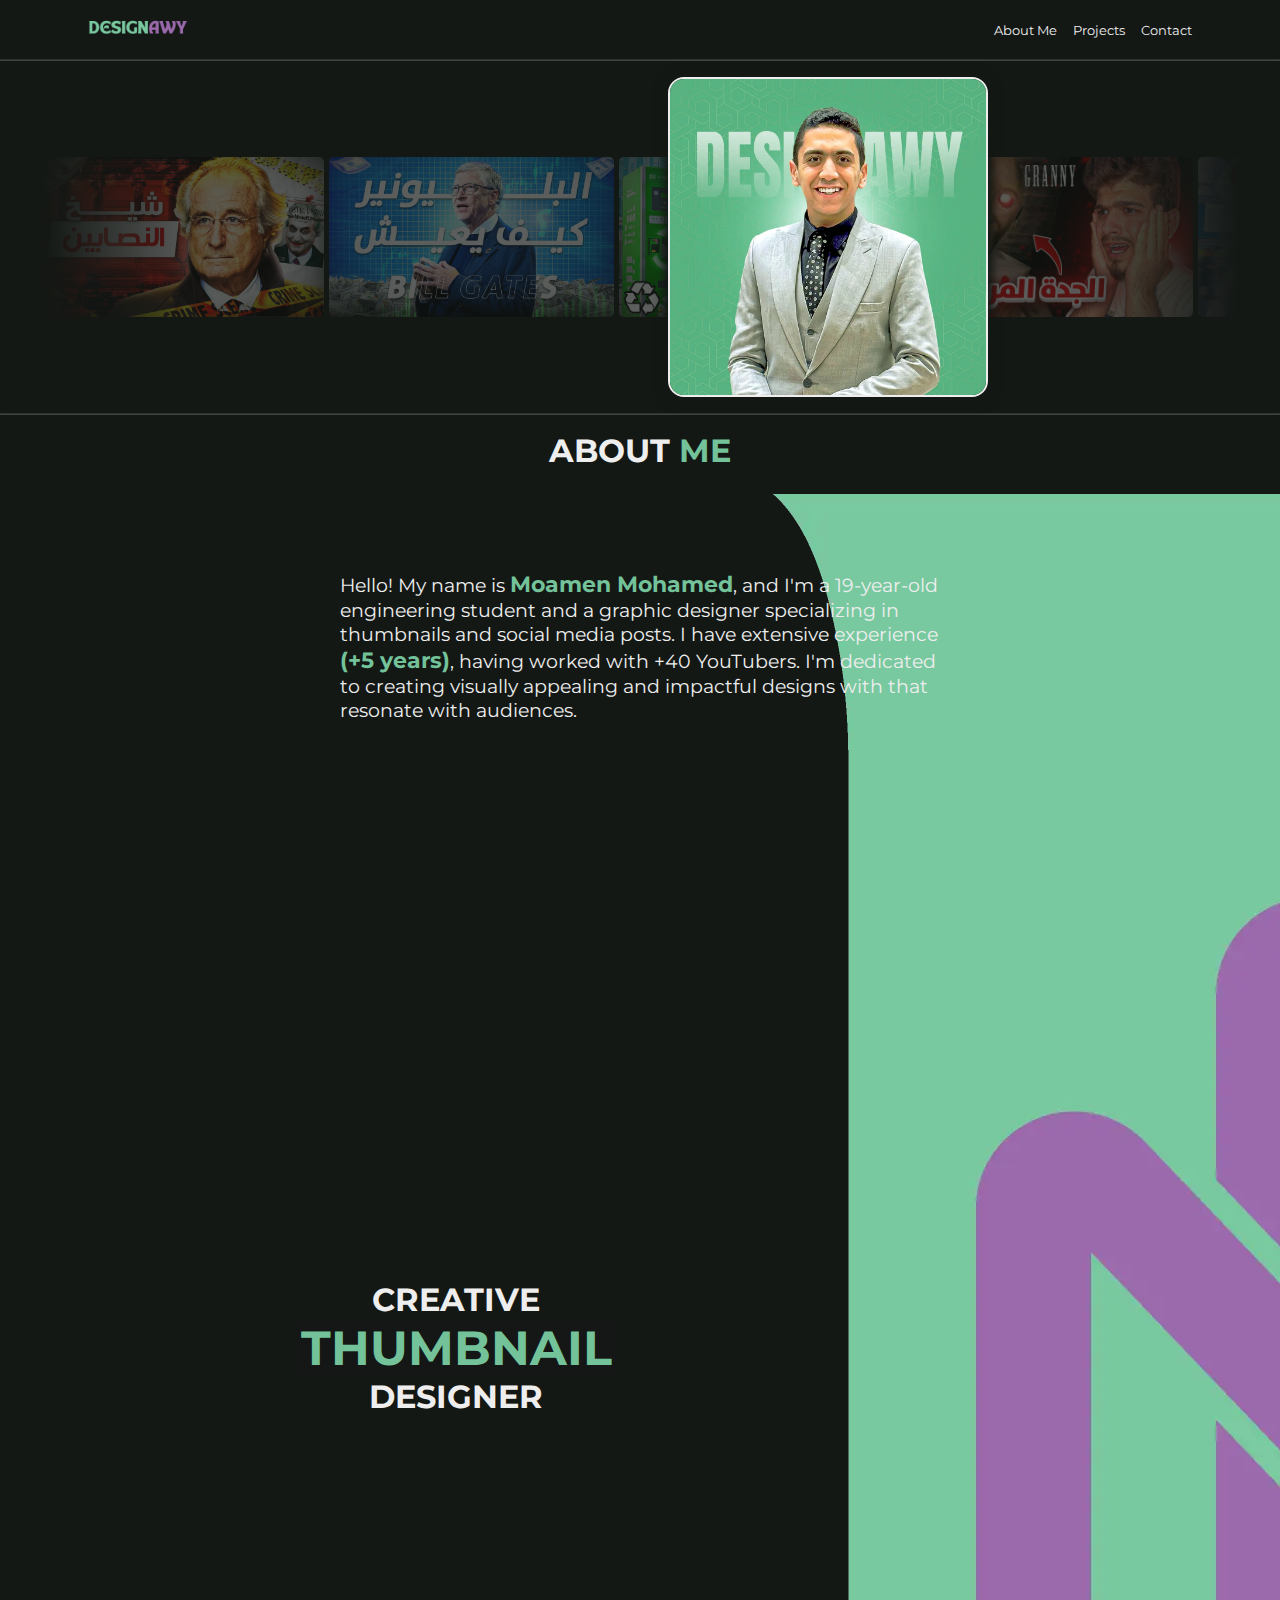
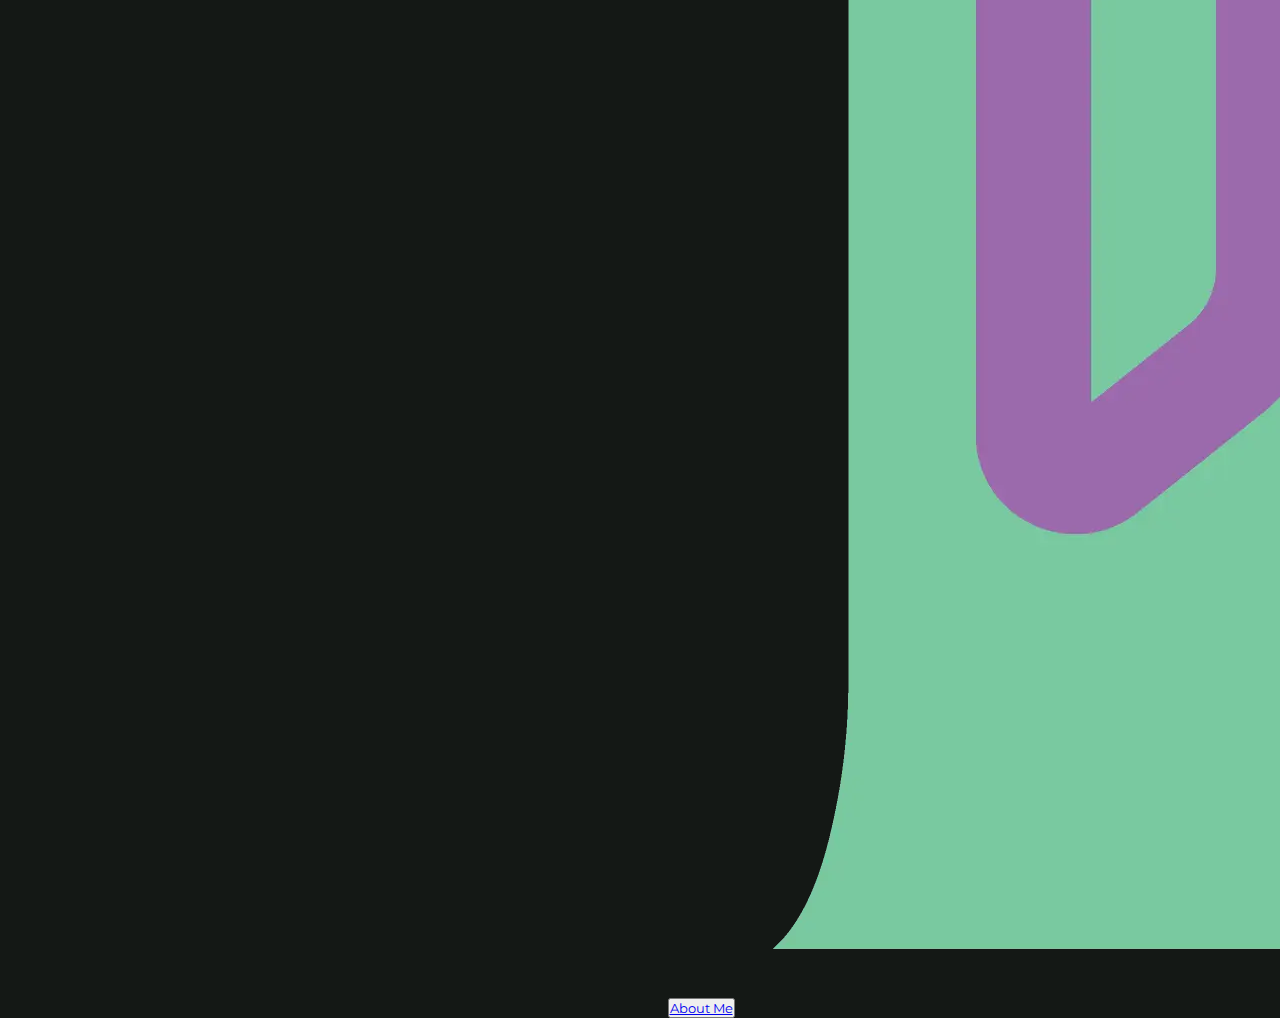
<file: index.html>
<!DOCTYPE html>
<html lang="en">

<head>
    <meta charset="UTF-8">
    <meta name="viewport" content="width=device-width, initial-scale=1.0">
    <meta name="description" content="Thumbnail Designer Portfolio (Designawy)" />
    <meta name="author" content="Designawy (Moamen Mohamed)" />
    <link rel="preconnect" href="https://fonts.googleapis.com">
    <link rel="preconnect" href="https://fonts.gstatic.com" crossorigin>
    <link href="https://fonts.googleapis.com/css2?family=Cairo:wght@200..1000&family=Montserrat:ital,wght@0,100..900;1,100..900&display=swap" rel="stylesheet">
    <link rel="stylesheet" href="css/main.css">
    <title>Designawy Portfolio</title>
</head>

<body>

    <header class="header">
        <a href="index.html" class="logo"><img src="assets/logo.webp" alt="Designawy" class="header-logo"></a>
        <nav>
            <ul class="nav-links">
                <li><a href="#about">About Me</a></li>
                <li><a href="#projects">Projects</a></li>
                <li><a href="#contact">Contact</a></li>
            </ul>
        </nav>
    </header>
    <hr>
    <section id="Home">

        <div class="profile-container">

            <div class="slider">
                <div class="slide-track">
                    <img src="assets/images/1.webp" alt="m">
                    <img src="assets/images/2.webp" alt="k">
                    <img src="assets/images/3.webp" alt="">
                    <img src="assets/images/4.webp" alt="">
                    <img src="assets/images/5.webp" alt="">
                    <img src="assets/images/6.webp" alt="">
                    <img src="assets/images/7.webp" alt="">
                    <img src="assets/images/8.webp" alt="">
                    <img src="assets/images/9.webp" alt="">
                    <img src="assets/images/10.webp" alt="">
                    <img src="assets/images/1.webp" alt="">
                    <img src="assets/images/2.webp" alt="">
                    <img src="assets/images/3.webp" alt="">
                    <img src="assets/images/4.webp" alt="">
                    <img src="assets/images/5.webp" alt="">
                    <img src="assets/images/6.webp" alt="">
                    <img src="assets/images/7.webp" alt="">
                    <img src="assets/images/8.webp" alt="">
                    <img src="assets/images/9.webp" alt="">
                    <img src="assets/images/10.webp" alt="">
                </div>
            </div>
            <div class="mixed">
                <div class="title">
                    <h1>CREATIVE <br><span class="text-gradient d-inline">THUMBNAIL</span><br> DESIGNER</h1>
                </div>
                <div class="card">
                    <div class="front-face">
                        <a href="#about"><img src="assets/Profile image.webp" alt="profile picture"></a>
                    </div>
                    <div class="back-face">
                        <a href="#about"><img src="assets/Icon.webp" alt="profile picture"></a>
                        <button><a href="#about">About Me</a></button>
                    </div>
                </div>
            </div>
        </div>
    </section>
    <hr>
    <section id="about">
        <h2 class="section-title">ABOUT <span>ME</span></h2>
        <div class="about-content">
            <div class="about-text">
                <div class="english">
                    <p class="en-p">Hello! My name is <span>Moamen Mohamed</span>, and I'm a 19-year-old engineering student and a graphic designer specializing in thumbnails and social media posts. I have extensive experience <span>(+5 years)</span>, having worked with
                        +40 YouTubers. I'm dedicated to creating visually appealing and impactful designs with that resonate with audiences.</p>
                </div>
    </section>

</body>

</html>
</file>
<file: css/main.css>
@charset "UTF-8";
@import url("https://fonts.googleapis.com/css2?family=Montserrat:ital,wght@0,100..900;1,100..900&display=swap");
@import url("https://fonts.googleapis.com/css2?family=Cairo:wght@200..1000&family=Montserrat:ital,wght@0,100..900;1,100..900&display=swap");
 :root {
    --font-montaserat: "Montserrat", sans-serif;
    --font-cairo: "Cairo", sans-serif;
    --main-color: rgb(115, 194, 154);
    --secondary-color: #9a6aad;
    --bg-color: #141815;
    --text-color: #eeeeee;
}

* {
    margin: 0;
    padding: 0;
    box-sizing: border-box;
    scroll-behavior: smooth;
    font-family: var(--font-montaserat);
}

body {
    background-color: var(--bg-color);
    color: var(--text-color);
}

header {
    max-width: 1200px;
    padding: 0 3rem;
    margin: 1rem auto;
    display: flex;
    justify-content: space-between;
    align-items: center;
}

.header-logo {
    width: 100px;
    transition: 0.2s ease-in-out;
    -webkit-transition: 0.2s ease-in-out;
    -moz-transition: 0.2s ease-in-out;
    -ms-transition: 0.2s ease-in-out;
    -o-transition: 0.2s ease-in-out;
}

.header-logo:hover {
    filter: grayscale(100%);
    transform: scale(1.1);
    -webkit-filter: grayscale(100%);
    -webkit-transform: scale(1.1);
    -moz-transform: scale(1.1);
    -ms-transform: scale(1.1);
    -o-transform: scale(1.1);
}

.nav-links {
    list-style: none;
    display: flex;
    gap: 1rem;
}

.nav-links a {
    text-decoration: none;
    color: var(--text-color);
    font-size: 0.8rem;
    transition: 0.2s ease-in-out;
    -webkit-transition: 0.2s ease-in-out;
    -moz-transition: 0.2s ease-in-out;
    -ms-transition: 0.2s ease-in-out;
    -o-transition: 0.2s ease-in-out;
}

.nav-links a:hover {
    color: var(--main-color);
    text-decoration: underline;
}

hr {
    opacity: 0.2;
    margin-bottom: 1rem;
}

.title {
    text-align: center;
    margin: 1rem 0;
}

.title h1 span {
    font-size: 3rem;
    color: var(--main-color);
    background-color: #141815e1;
    padding: 0 0.5rem;
    border-radius: 5px;
    -webkit-border-radius: 5px;
    -moz-border-radius: 5px;
    -ms-border-radius: 5px;
    -o-border-radius: 5px;
}

.top-title {
    margin-bottom: 1rem;
}

.hire-me {
    border: none;
    background-color: var(--main-color);
    margin-right: 1rem;
    padding: 0.5rem 1rem;
    border-radius: 5px;
    -webkit-border-radius: 5px;
    -moz-border-radius: 5px;
    -ms-border-radius: 5px;
    -o-border-radius: 5px;
    cursor: pointer;
    transition: 0.2s ease-in-out;
    -webkit-transition: 0.2s ease-in-out;
    -moz-transition: 0.2s ease-in-out;
    -ms-transition: 0.2s ease-in-out;
    -o-transition: 0.2s ease-in-out;
}

.hire-me a {
    text-decoration: none;
    color: var(--text-color);
    font-weight: 500;
    transition: 0.2s ease-in-out;
    -webkit-transition: 0.2s ease-in-out;
    -moz-transition: 0.2s ease-in-out;
    -ms-transition: 0.2s ease-in-out;
    -o-transition: 0.2s ease-in-out;
}

.hire-me:hover a {
    color: var(--bg-color);
}

.hire-me:hover {
    background-color: var(--text-color);
    transform: scale(1.05);
    -webkit-transform: scale(1.05);
    -moz-transform: scale(1.05);
    -ms-transform: scale(1.05);
    -o-transform: scale(1.05);
}

.projects {
    border: 2px solid var(--text-color);
    background-color: transparent;
    padding: 0.5rem 1rem;
    border-radius: 5px;
    -webkit-border-radius: 5px;
    -moz-border-radius: 5px;
    -ms-border-radius: 5px;
    -o-border-radius: 5px;
    cursor: pointer;
    transition: 0.2s ease-in-out;
    -webkit-transition: 0.2s ease-in-out;
    -moz-transition: 0.2s ease-in-out;
    -ms-transition: 0.2s ease-in-out;
    -o-transition: 0.2s ease-in-out;
}

.projects a {
    margin-left: 3px;
    text-shadow: 0px 0px 10px var(--bg-color);
    text-decoration: none;
    color: var(--text-color);
    font-weight: 400;
    transition: 0.2s ease-in-out;
    -webkit-transition: 0.2s ease-in-out;
    -moz-transition: 0.2s ease-in-out;
    -ms-transition: 0.2s ease-in-out;
    -o-transition: 0.2s ease-in-out;
}

.projects:hover a {
    color: var(--bg-color);
}

.projects:hover {
    background-color: var(--text-color);
    transform: scale(1.05);
    -webkit-transform: scale(1.05);
    -moz-transform: scale(1.05);
    -ms-transform: scale(1.05);
    -o-transform: scale(1.05);
}

.projects i {
    color: var(--text-color);
    margin-right: 3px;
}

.projects:hover i {
    color: var(--bg-color);
}

.mixed {
    display: flex;
    align-items: center;
    justify-content: center;
    gap: 3rem;
}

.profile-container {
    position: relative;
    height: 20rem;
    max-width: 1200px;
    margin: 1rem auto;
    display: flex;
    flex-direction: column;
    align-items: center;
    justify-content: flex-start;
    gap: 1rem;
    perspective: 1000px;
}

.card {
    width: 20rem;
    animation: float 5s ease-in-out infinite;
    -webkit-animation: float 5s ease-in-out infinite;
}

.card:hover {
    transform: rotateY(180deg);
    -webkit-transform: rotateY(180deg);
    -moz-transform: rotateY(180deg);
    -ms-transform: rotateY(180deg);
    -o-transform: rotateY(180deg);
}

@keyframes float {
    0% {
        transform: translateY(0px);
        -webkit-transform: translateY(0px);
        -moz-transform: translateY(0px);
        -ms-transform: translateY(0px);
        -o-transform: translateY(0px);
    }
    50% {
        transform: translateY(-10px);
        -webkit-transform: translateY(-10px);
        -moz-transform: translateY(-10px);
        -ms-transform: translateY(-10px);
        -o-transform: translateY(-10px);
    }
    100% {
        transform: translateY(0px);
        -webkit-transform: translateY(0px);
        -moz-transform: translateY(0px);
        -ms-transform: translateY(0px);
        -o-transform: translateY(0px);
    }
}

.front-face {
    width: 100%;
    height: 100%;
    box-shadow: 0px 0px 9px 5px var(--bg-color);
    border-radius: 1rem;
    -webkit-border-radius: 1rem;
    -moz-border-radius: 1rem;
    -ms-border-radius: 1rem;
    -o-border-radius: 1rem;
}

.front-face img {
    width: 100%;
    height: 100%;
    object-fit: cover;
    border: 2px solid var(--text-color);
    border-radius: 1rem;
    -webkit-border-radius: 1rem;
    -moz-border-radius: 1rem;
    -ms-border-radius: 1rem;
    -o-border-radius: 1rem;
}

.slider {
    display: flex;
    align-items: center;
    position: absolute;
    height: 20rem;
    width: 100%;
    overflow: hidden;
    opacity: 0.3;
    -webkit-opacity: 0.3;
    -moz-opacity: 0.3;
    -ms-opacity: 0.3;
    -o-opacity: 0.3;
    z-index: -1;
}

.slider::before,
.slider::after {
    content: "";
    height: 100%;
    width: 10rem;
    position: absolute;
    z-index: 2;
    background: linear-gradient(to right, var(--bg-color), transparent);
}

.slider::after {
    right: 0;
    transform: rotateZ(180deg);
    -webkit-transform: rotateZ(180deg);
    -moz-transform: rotateZ(180deg);
    -ms-transform: rotateZ(180deg);
    -o-transform: rotateZ(180deg);
}

.slider::before {
    left: 0;
}

.slider .slide-track {
    display: flex;
    align-items: center;
    gap: 5px;
    height: 100%;
    animation: scroll 50s linear infinite;
    -webkit-animation: scroll 50s linear infinite;
}

.slider .slide-track img {
    height: 50%;
    object-fit: cover;
    border-radius: 5px;
    -webkit-border-radius: 5px;
    -moz-border-radius: 5px;
    -ms-border-radius: 5px;
    -o-border-radius: 5px;
}

@keyframes scroll {
    0% {
        transform: translateX(0);
        -webkit-transform: translateX(0);
        -moz-transform: translateX(0);
        -ms-transform: translateX(0);
        -o-transform: translateX(0);
    }
    100% {
        transform: translateX(-50%);
        -webkit-transform: translateX(-50%);
        -moz-transform: translateX(-50%);
        -ms-transform: translateX(-50%);
        -o-transform: translateX(-50%);
    }
}


/* About */

.section-title {
    text-align: center;
    color: var(--text-color);
    font-size: 2rem;
    margin-bottom: 10px;
}

.section-title span {
    color: var(--main-color);
}

.hire-me a:hover .section-title {
    color: rgb(255, 255, 255) !important;
}

.about-content {
    display: flex;
    flex-direction: row;
    align-items: center;
    justify-content: center;
    gap: 2rem;
    height: 20rem;
    max-width: 1200px;
    margin: 1rem auto;
}

.about-content img {
    height: 100%;
    animation: float 5s 2s ease-in-out infinite;
    filter: hue-rotate(273deg) brightness(1.2);
    -webkit-filter: hue-rotate(273deg) brightness(1.2);
    -webkit-animation: float 5s 2s ease-in-out infinite;
}

.about-content {
    display: flex;
}

.about-text {
    position: relative;
    height: 20rem;
    max-width: 1200px;
    margin: 1rem auto;
    display: flex;
    flex-direction: column;
    align-items: center;
    justify-content: center;
    flex-wrap: wrap;
}

.about-text .english {
    padding: 1rem;
}

.about-text .english span {
    text-align: center;
    font-weight: bold;
    font-size: 1.4rem;
    color: var(--main-color);
}

.about-text .english p {
    color: var(--text-color);
    max-width: 600px;
    font-size: 1.2rem;
    text-align: left;
}

#projects {
    display: flex;
    flex-direction: column;
    align-items: center;
    justify-content: center
}

.projects-title {
    text-align: center;
    color: var(--text-color);
    font-size: 2rem;
}

.projects-title span {
    color: var(--main-color);
}

.auto-text {
    color: var(--text-color);
    margin-bottom: 10px;
    font-weight: 500;
}

.auto-text span {
    position: relative;
    color: var(--main-color);
}

.auto-text span::before {
    content: "";
    background-color: var(--bg-color);
    animation: words 14s infinite;
    -webkit-animation: words 14s infinite;
}

.auto-text span::after {
    content: "";
    position: absolute;
    top: 0;
    right: -8px;
    height: 100%;
    width: calc(100% + 8px);
    border-left: 2px solid var(--main-color);
    background-color: var(--bg-color);
    animation: cursor .8s infinite, typing 14s steps(20) infinite;
    -webkit-animation: cursor .8s infinite, typing 14s steps(20) infinite;
}

@keyframes cursor {
    to {
        border-left: 2px solid var(--bg-color);
    }
}

@keyframes words {
    0%,
    25% {
        content: " YouTube Thumbnails";
    }
    26%,
    45% {
        content: " Social Media Posts";
    }
    46%,
    75% {
        content: " Reels Thumbnails";
    }
    76%,
    100% {
        content: " Logos and Banners";
    }
}

@keyframes typing {
    10%,
    20%,
    30%,
    40%,
    60%,
    70%,
    85%,
    95% {
        width: 0;
    }
    25%,
    45%,
    75%,
    100% {
        width: calc(100% + 8px);
    }
}

.projects-title p {
    color: var(--text-color);
    font-size: 0.7rem;
}

.projects-content {
    display: flex;
    flex-direction: row;
    align-items: center;
    justify-content: center;
    gap: 2rem;
    height: 20rem;
    max-width: 1200px;
    margin: 1rem auto;
}

.project {
    position: relative;
    width: calc(100% / 3);
    height: 100%;
    overflow: hidden;
    border: 1px solid var(--text-color);
    cursor: pointer;
    transition: all 0.3s ease-in-out;
    border-radius: 5px;
    -webkit-border-radius: 5px;
    -moz-border-radius: 5px;
    -ms-border-radius: 5px;
    -o-border-radius: 5px;
    -webkit-transition: all 0.3s ease-in-out;
    -moz-transition: all 0.3s ease-in-out;
    -ms-transition: all 0.3s ease-in-out;
    -o-transition: all 0.3s ease-in-out;
}

.project img {
    height: 100%;
    object-fit: cover;
    opacity: 0.2;
    z-index: -1;
    transition: all 0.3s ease-in-out;
    border-radius: 5px;
    -webkit-border-radius: 5px;
    -moz-border-radius: 5px;
    -ms-border-radius: 5px;
    -o-border-radius: 5px;
    -webkit-transition: all 0.3s ease-in-out;
    -moz-transition: all 0.3s ease-in-out;
    -ms-transition: all 0.3s ease-in-out;
    -o-transition: all 0.3s ease-in-out;
}

.project-info {
    position: absolute;
    bottom: 0;
    left: 0;
    right: 0;
    padding: 1rem;
    background-color: rgba(0, 0, 0, 0.5);
    color: var(--text-color);
    text-align: center;
    transition: all 0.3s ease-in-out;
    -webkit-transition: all 0.3s ease-in-out;
    -moz-transition: all 0.3s ease-in-out;
    -ms-transition: all 0.3s ease-in-out;
    -o-transition: all 0.3s ease-in-out;
}

.project-info h3 {
    font-size: 1.2rem;
    margin-bottom: 0.5rem;
}

.project-info p {
    font-size: 0.8rem;
}

.project a {
    color: var(--main-color);
    text-decoration: none;
    font-size: 1.2rem;
}

.project:hover {
    transform: scale(1.05);
    border: 3px solid var(--main-color);
    box-shadow: 0px 0px 20px 5px var(--main-color);
    -webkit-transform: scale(1.05);
    -moz-transform: scale(1.05);
    -ms-transform: scale(1.05);
    -o-transform: scale(1.05);
}

.project:hover .project-info {
    opacity: 0;
}

.project:hover img {
    opacity: 1;
}

#tutorial {
    display: flex;
    flex-direction: column;
    align-items: center;
    justify-content: center;
}

.tutorials-title {
    text-align: center;
    color: var(--text-color);
    font-size: 2rem;
}

.tutorials-content {
    display: flex;
    flex-direction: row;
    align-items: center;
    justify-content: center;
    gap: 2rem;
    height: 20rem;
    max-width: 1200px;
    margin: 1rem auto;
}

.tutorial {
    position: relative;
    overflow: hidden;
    border: 1px solid var(--text-color);
    cursor: pointer;
    transition: all 0.3s ease-in-out;
    border-radius: 5px;
    -webkit-border-radius: 5px;
    -moz-border-radius: 5px;
    -ms-border-radius: 5px;
    -o-border-radius: 5px;
    -webkit-transition: all 0.3s ease-in-out;
    -moz-transition: all 0.3s ease-in-out;
    -ms-transition: all 0.3s ease-in-out;
    -o-transition: all 0.3s ease-in-out;
}

.tutorial img {
    width: 100%;
    height: 100%;
    object-fit: cover;
    opacity: 0.2;
    z-index: -1;
    transition: all 0.3s ease-in-out;
    border-radius: 5px;
    -webkit-border-radius: 5px;
    -moz-border-radius: 5px;
    -ms-border-radius: 5px;
    -o-border-radius: 5px;
    -webkit-transition: all 0.3s ease-in-out;
    -moz-transition: all 0.3s ease-in-out;
    -ms-transition: all 0.3s ease-in-out;
    -o-transition: all 0.3s ease-in-out;
}

.tutorial-info {
    position: absolute;
    bottom: 0;
    left: 0;
    right: 0;
    padding: 1rem;
    background-color: rgba(0, 0, 0, 0.5);
    color: var(--text-color);
    text-align: center;
    transition: all 0.3s ease-in-out;
    -webkit-transition: all 0.3s ease-in-out;
    -moz-transition: all 0.3s ease-in-out;
    -ms-transition: all 0.3s ease-in-out;
    -o-transition: all 0.3s ease-in-out;
}

.tutorial-info h3 {
    font-size: 1.2rem;
    margin-bottom: 0.5rem;
}

.tutorial-info p {
    font-size: 0.8rem;
}

.tutorial:hover {
    transform: scale(1.05);
    border-color: var(--main-color);
    box-shadow: 0px 0px 20px 5px var(--main-color);
    -webkit-box-shadow: 0px 0px 20px 5px var(--main-color);
    -moz-box-shadow: 0px 0px 20px 5px var(--main-color);
    -ms-box-shadow: 0px 0px 20px 5px var(--main-color);
    -o-box-shadow: 0px 0px 20px 5px var(--main-color);
    -webkit-transform: scale(1.05);
    -moz-transform: scale(1.05);
    -ms-transform: scale(1.05);
    -o-transform: scale(1.05);
}

.tutorial:hover img {
    opacity: 1;
}

.tutorial:hover .tutorial-info {
    opacity: 0;
}

#reviews {
    display: flex;
    flex-direction: column;
    align-items: center;
    justify-content: center;
}

.five-stars {
    display: flex;
    flex-direction: row;
    align-items: center;
    justify-content: center;
    gap: 0.5rem;
    margin-bottom: 10px;
}

.reviews-title {
    text-align: center;
    color: var(--text-color);
    font-size: 2rem;
}

.reviews-content {
    display: flex;
    flex-direction: row;
    align-items: center;
    justify-content: center;
    gap: 1rem;
    max-width: 1200px;
    margin: 1rem auto;
}

.review {
    position: relative;
    overflow: hidden;
    border: 1px solid var(--text-color);
    border-radius: 10px;
    -webkit-border-radius: 10px;
    -moz-border-radius: 10px;
    -ms-border-radius: 10px;
    -o-border-radius: 10px;
}

.review img {
    width: 100%;
    height: 100%;
    object-fit: cover;
    z-index: -1;
}

.contact-container {
    display: flex;
    flex-direction: column;
    align-items: center;
    justify-content: center;
    gap: 1rem;
    max-width: 1200px;
    margin: 1rem auto;
}

.contact-title {
    text-align: center;
    color: var(--text-color);
    font-size: 2rem;
}

.contact-content {
    display: flex;
    flex-direction: row;
    align-items: center;
    justify-content: center;
    gap: 2rem;
    height: 5rem;
    max-width: 1200px;
    margin: 1rem auto;
}

.contact-content a {
    color: var(--bg-color);
    text-decoration: none;
}

.contact-content a {
    height: 5rem;
    box-sizing: border-box;
    border-radius: 10px;
    -webkit-border-radius: 10px;
    -moz-border-radius: 10px;
    -ms-border-radius: 10px;
    -o-border-radius: 10px;
    flex: 0 0 calc(100% / 4);
    padding: 0.5rem 1rem;
    display: flex;
    flex-direction: column;
    align-items: center;
    justify-content: center;
    background-color: var(--text-color);
    color: var(--bg-color);
    text-decoration: none;
    flex-wrap: wrap;
    transition: all 0.3s ease-in-out;
    -webkit-transition: all 0.3s ease-in-out;
    -moz-transition: all 0.3s ease-in-out;
    -ms-transition: all 0.3s ease-in-out;
    -o-transition: all 0.3s ease-in-out;
}

.contact-content a i {
    margin-right: 4px;
}

.preffered {
    font-size: 0.7rem;
}

.contact-content a:hover {
    background-color: var(--main-color);
    border: 2px solid var(--text-color);
    transform: scale(1.05);
    -webkit-transform: scale(1.05);
    -moz-transform: scale(1.05);
    -ms-transform: scale(1.05);
    -o-transform: scale(1.05);
}

.how-to-order {
    text-align: center;
    color: var(--text-color);
}

.how-to-order .section-title {
    font-size: 1rem !important;
}

.how-to-order p {
    margin-bottom: 1rem;
    margin-top: 0.5rem;
    color: var(--text-color);
    text-align: left;
}

.how-to-order span {
    color: var(--main-color);
    font-weight: bold;
}

footer {
    display: flex;
    align-items: center;
    justify-content: center;
    text-align: center;
    gap: 30px;
    color: var(--text-color);
    font-size: 1rem;
    margin-bottom: 0.5rem;
}

.footer-logo {
    width: 120px;
}

footer p {
    font-size: 10px;
    margin-bottom: 0.5rem;
}

footer a {
    text-decoration: none;
    color: var(--main-color);
}

footer i {
    color: var(--main-color);
    transition: all 0.3s ease-in-out;
    -webkit-transition: all 0.3s ease-in-out;
    -moz-transition: all 0.3s ease-in-out;
    -ms-transition: all 0.3s ease-in-out;
    -o-transition: all 0.3s ease-in-out;
}

footer i:hover {
    color: var(--text-color);
    transform: scale(1.05);
    -webkit-transform: scale(1.05);
    -moz-transform: scale(1.05);
    -ms-transform: scale(1.05);
    -o-transform: scale(1.05);
}

footer ul {
    display: flex;
    flex-direction: row;
    align-items: center;
    justify-content: center;
    gap: 10px;
}

footer ul li {
    list-style: none;
}

footer ul li a {
    font-size: 1.3rem;
}

footer ul li a:hover {
    color: var(--bg-color);
}

@media only screen and (max-width: 600px) {
    hr {
        margin: 0.5rem;
    }
    .header {
        padding: 0 1.5rem;
        margin: 0.5rem auto;
        align-items: normal;
    }
    .nav-links {
        gap: 10px;
    }
    .nav-links li a {
        font-size: 0.6rem;
    }
    .profile-container {
        height: auto;
    }
    .slider {
        height: 10rem;
        opacity: 0.7;
    }
    .title h1 span {
        background-color: #141815a6;
    }
    .mixed {
        flex-direction: column;
        gap: 0.5rem;
    }
    .card {
        width: 15rem;
    }
    #about {
        padding: 0 1.5rem;
        margin: 0.5rem auto;
    }
    .about-content {
        flex-direction: column;
        height: auto;
        margin: 0%;
    }
    .about-content img {
        display: none;
    }
    .about-text {
        text-align: center;
        display: flex;
        height: auto;
        margin: 0%;
    }
    .about-text h2 {
        font-size: 1.5rem;
        margin-bottom: 0;
    }
    .about-text .english p {
        font-size: 1rem;
    }
    .about-text .english span {
        font-size: 1rem;
    }
    #projects {
        padding: 0 1.5rem;
        margin: 0.5rem auto;
    }
    .projects-title {
        flex-direction: column;
        gap: 0.5rem;
        text-align: center;
        font-size: 1rem;
    }
    .projects-title h2 {
        font-size: 1.5rem;
        margin-bottom: 5px;
    }
    .projects-title .auto-text {
        font-size: 1rem;
        margin-bottom: .5rem;
    }
    .projects-content {
        flex-direction: column;
        gap: 0.5rem;
        height: auto;
    }
    .projects-content .project {
        width: 19rem;
        height: 15rem;
    }
    .project-info h3 {
        font-size: 1rem;
    }
    .project-info p {
        font-size: 0.6rem;
    }
    .project a {
        font-size: 0.8rem;
    }
    #tutorials {
        padding: 0 1.5rem;
        margin: 0.5rem auto;
    }
    .tutorials-title {
        flex-direction: column;
        gap: 0.5rem;
        text-align: center;
        font-size: 1rem;
    }
    .tutorials-title h2 {
        font-size: 1.5rem;
    }
    .tutorials-title .auto-text {
        font-size: 1rem;
    }
    .tutorials-content {
        flex-direction: column;
        gap: 0.5rem;
        height: auto;
    }
    .tutorials-content .tutorial {
        width: 19rem;
        height: 15rem;
    }
    .tutorial-info h3 {
        font-size: 0.8rem;
    }
    #reviews {
        padding: 0 1.5rem;
        margin: 0.5rem auto;
    }
    .five-stars {
        margin: 5px;
        font-size: 0.8rem;
        gap: 5px;
    }
    .reviews-title {
        flex-direction: column;
        gap: 0.5rem;
        text-align: center;
        font-size: 1rem;
    }
    .reviews-title h2 {
        font-size: 1rem;
    }
    .reviews-title .auto-text {
        font-size: 1rem;
    }
    .reviews-content {
        gap: 5px;
        text-align: center;
        margin: 0%;
    }
    #contact {
        padding: 0 1.5rem;
        margin: 0.5rem auto;
    }
    .contact-container {
        gap: 0;
    }
    .contact-title {
        font-size: 1rem;
    }
    .contact-title h2 {
        font-size: 1rem;
    }
    .contact-content {
        flex-direction: column;
        gap: 0.5rem;
        text-align: center;
        display: grid;
        grid-template-columns: repeat(2, 1fr);
        grid-template-rows: repeat(2, 1fr);
        width: 100%;
        height: auto;
        margin: 0 0 1rem 0;
    }
    .contact-content i {
        font-size: 0.8rem;
    }
    .contact-content p {
        font-size: 0.8rem;
    }
    .contact-content a {
        font-size: 0.8rem;
        flex: none;
        width: 100%;
    }
    .how-to-order {
        font-size: 0.8rem;
    }
    .how-to-order h4 {
        font-size: 0.8rem;
    }
    .how-to-order p {
        font-size: 0.8rem;
    }
    footer {
        font-size: 0.8rem;
    }
    footer ul {
        gap: 5px;
    }
    footer ul li a {
        font-size: 0.8rem;
    }
    .footer-logo {
        width: 80px;
    }
}
</file>
